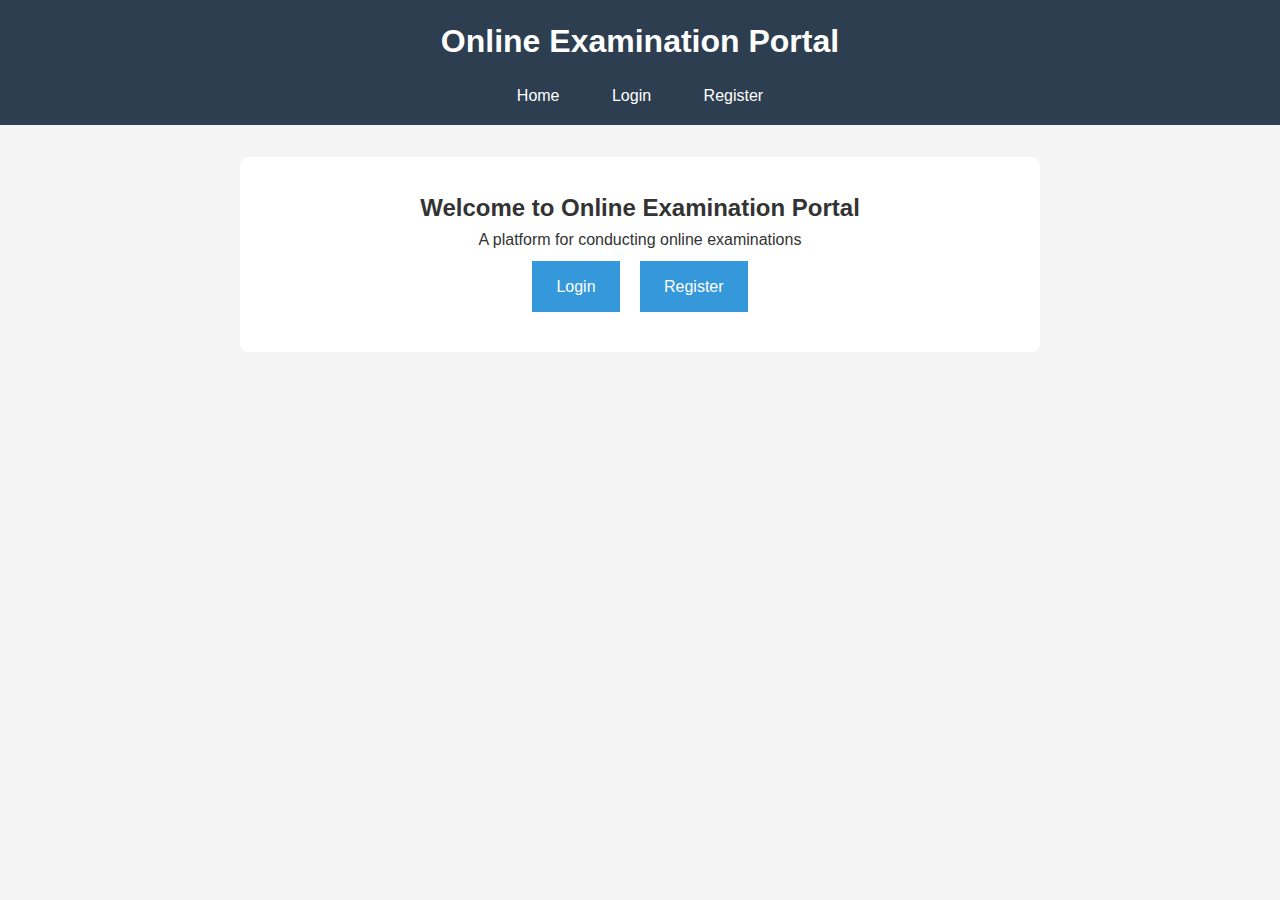
<file: index.html>
<!DOCTYPE html>
<html lang="en">
<head>
    <meta charset="UTF-8">
    <meta name="viewport" content="width=device-width, initial-scale=1.0">
    <title>Online Examination Portal</title>
    <link rel="stylesheet" href="styles.css">
</head>
<body>
    <header>
        <h1>Online Examination Portal</h1>
        <nav>
            <a href="index.html">Home</a>
            <a href="login.html">Login</a>
            <a href="registration.html">Register</a>
        </nav>
    </header>
    <main>
        <h2>Welcome to Online Examination Portal</h2>
        <p>A platform for conducting online examinations</p>
        <div>
            <a href="login.html" class="btn">Login</a>
            <a href="registration.html" class="btn">Register</a>
        </div>
    </main>
</body>
</html>
</file>
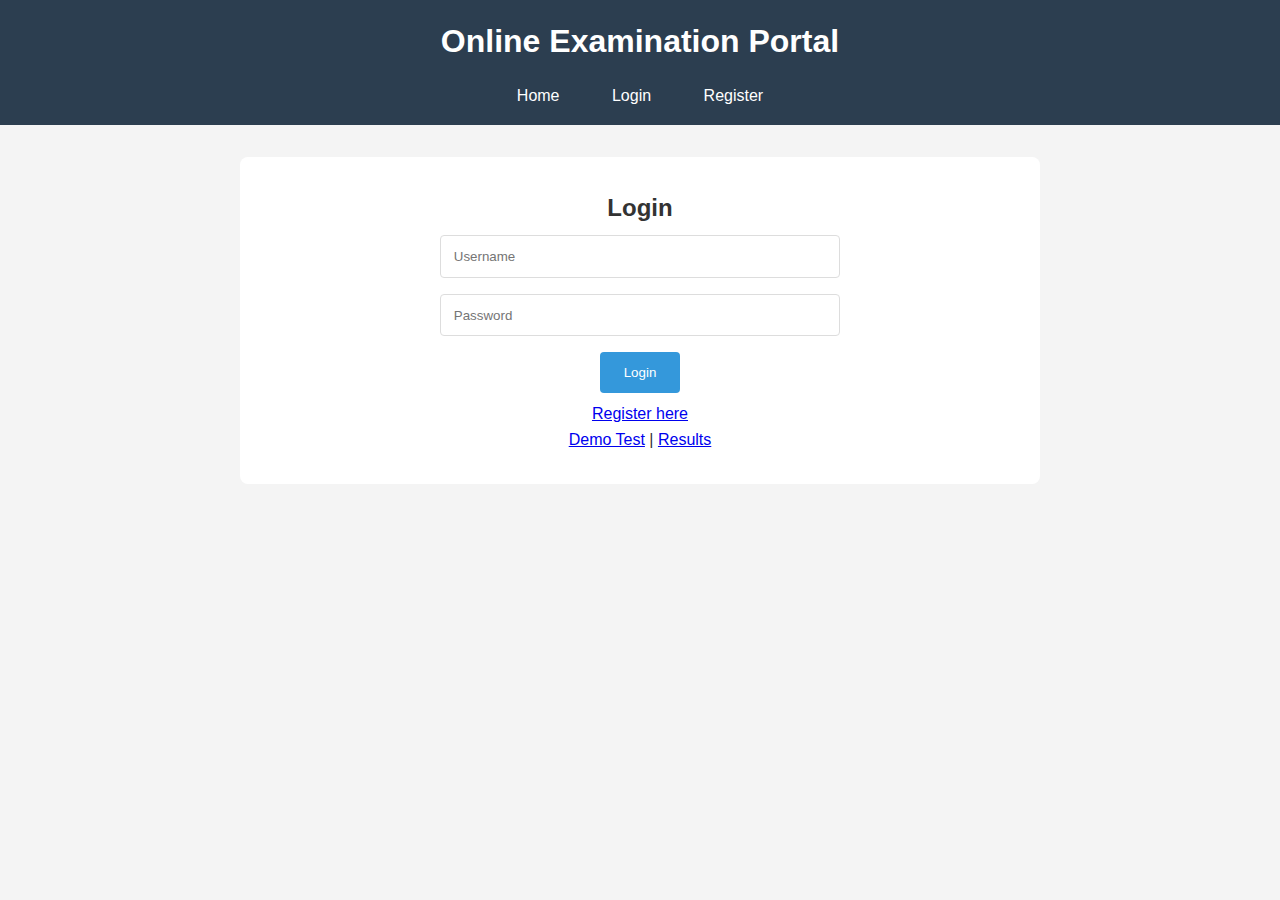
<file: login.html>
<!DOCTYPE html>
<html lang="en">
<head>
    <meta charset="UTF-8">
    <meta name="viewport" content="width=device-width, initial-scale=1.0">
    <title>Login</title>
    <link rel="stylesheet" href="styles.css">
</head>
<body>
    <header>
        <h1>Online Examination Portal</h1>
        <nav>
            <a href="index.html">Home</a>
            <a href="login.html">Login</a>
            <a href="registration.html">Register</a>
        </nav>
    </header>
    <main>
        <form>
            <h2>Login</h2>
            <input type="text" placeholder="Username" required>
            <input type="password" placeholder="Password" required>
            <button type="submit" class="btn">Login</button>
            <p><a href="registration.html">Register here</a></p>
            <p><a href="test.html">Demo Test</a> | <a href="results.html">Results</a></p>
        </form>
    </main>
</body>
</html>
</file>
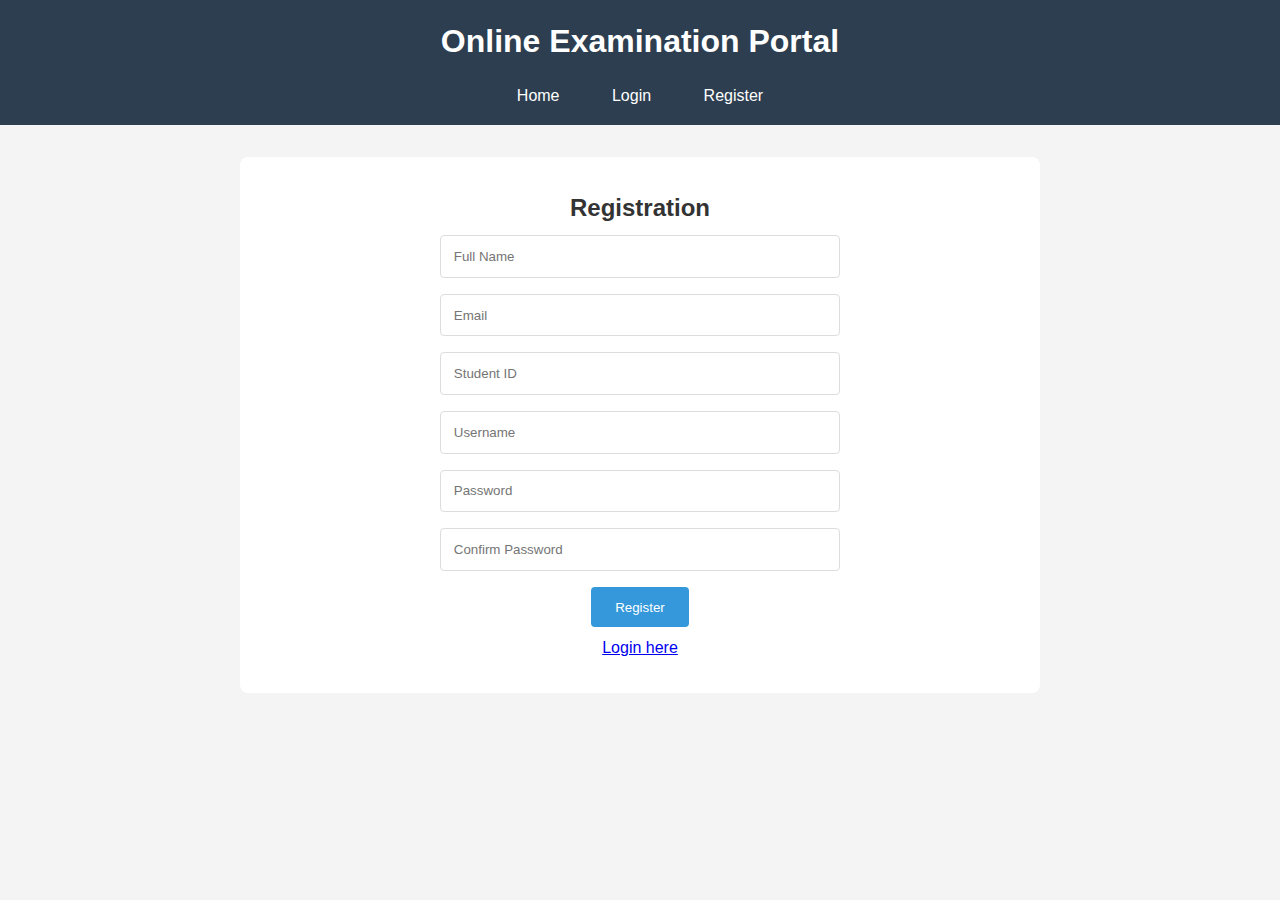
<file: registration.html>
<!DOCTYPE html>
<html lang="en">
<head>
    <meta charset="UTF-8">
    <meta name="viewport" content="width=device-width, initial-scale=1.0">
    <title>Registration</title>
    <link rel="stylesheet" href="styles.css">
</head>
<body>
    <header>
        <h1>Online Examination Portal</h1>
        <nav>
            <a href="index.html">Home</a>
            <a href="login.html">Login</a>
            <a href="registration.html">Register</a>
        </nav>
    </header>
    <main>
        <form>
            <h2>Registration</h2>
            <input type="text" placeholder="Full Name" required>
            <input type="email" placeholder="Email" required>
            <input type="text" placeholder="Student ID" required>
            <input type="text" placeholder="Username" required>
            <input type="password" placeholder="Password" required>
            <input type="password" placeholder="Confirm Password" required>
            <button type="submit" class="btn">Register</button>
            <p><a href="login.html">Login here</a></p>
        </form>
    </main>
</body>
</html>
</file>
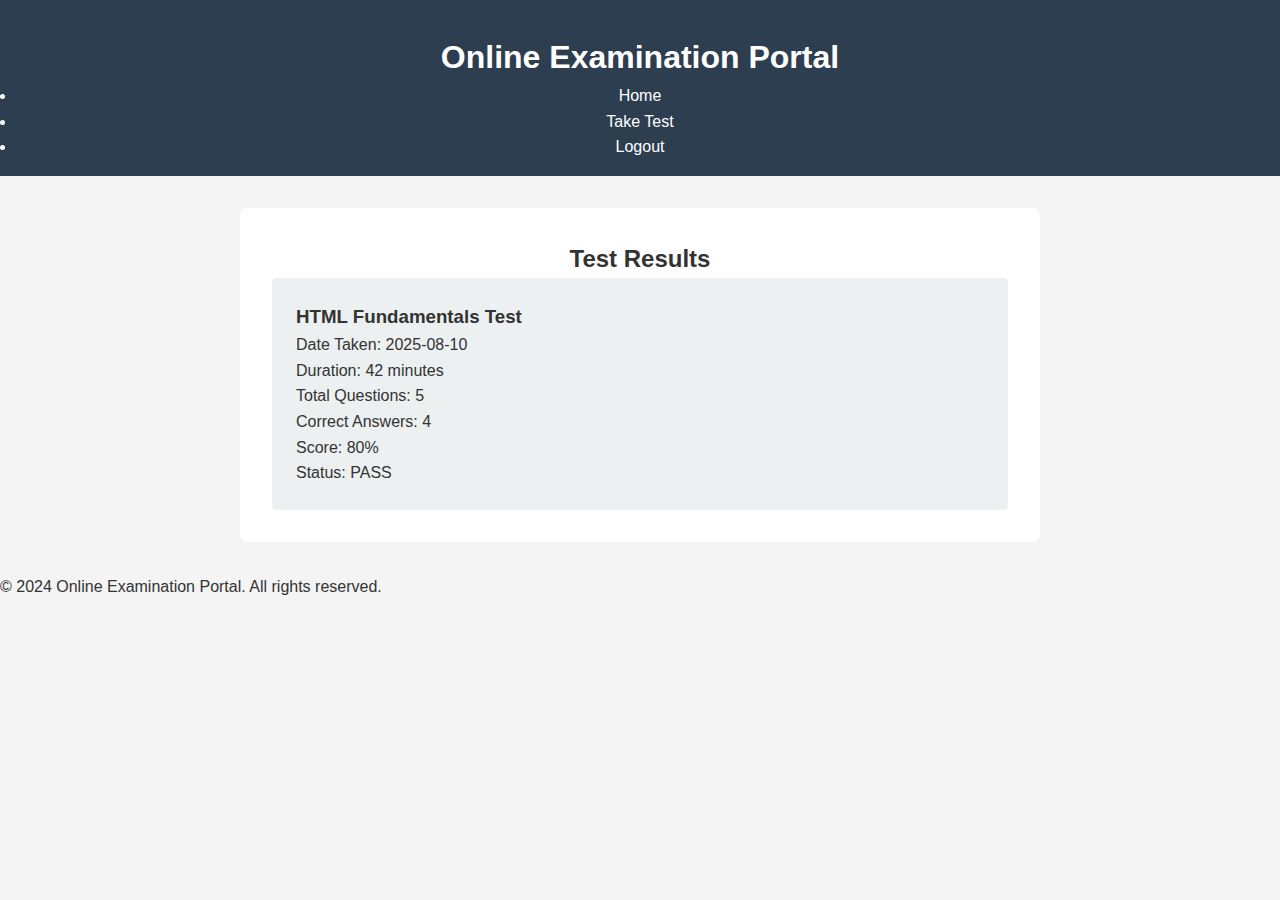
<file: results.html>
<!DOCTYPE html>
<html lang="en">
<head>
    <meta charset="UTF-8">
    <meta name="viewport" content="width=device-width, initial-scale=1.0">
    <title>Results - Online Examination Portal</title>
    <link rel="stylesheet" href="styles.css">
</head>
<body>
    <header>
        <nav>
            <div class="nav-container">
                <h1 class="logo">Online Examination Portal</h1>
                <ul class="nav-links">
                    <li><a href="index.html">Home</a></li>
                    <li><a href="test.html">Take Test</a></li>
                    <li><a href="login.html">Logout</a></li>
                </ul>
            </div>
        </nav>
    </header>

    <main>
        <section class="results-section">
            <div class="container">
                <div class="results-header">
                    <h2>Test Results</h2>
                </div>

                <div class="results-container">
                    <div class="result-card">
                        <h3>HTML Fundamentals Test</h3>
                        <div class="result-details">
                            <div class="result-item">
                                <span class="label">Date Taken:</span>
                                <span class="value">2025-08-10</span>
                            </div>
                            <div class="result-item">
                                <span class="label">Duration:</span>
                                <span class="value">42 minutes</span>
                            </div>
                            <div class="result-item">
                                <span class="label">Total Questions:</span>
                                <span class="value">5</span>
                            </div>
                            <div class="result-item">
                                <span class="label">Correct Answers:</span>
                                <span class="value">4</span>
                            </div>
                            <div class="result-item">
                                <span class="label">Score:</span>
                                <span class="value score-pass">80%</span>
                            </div>
                            <div class="result-item">
                                <span class="label">Status:</span>
                                <span class="value status-pass">PASS</span>
                            </div>
                        </div>
                    </div>

                 
                </div>

                
        </section>
    </main>

    <footer>
        <div class="container">
            <p>&copy; 2024 Online Examination Portal. All rights reserved.</p>
        </div>
    </footer>
</body>

</html>
</file>
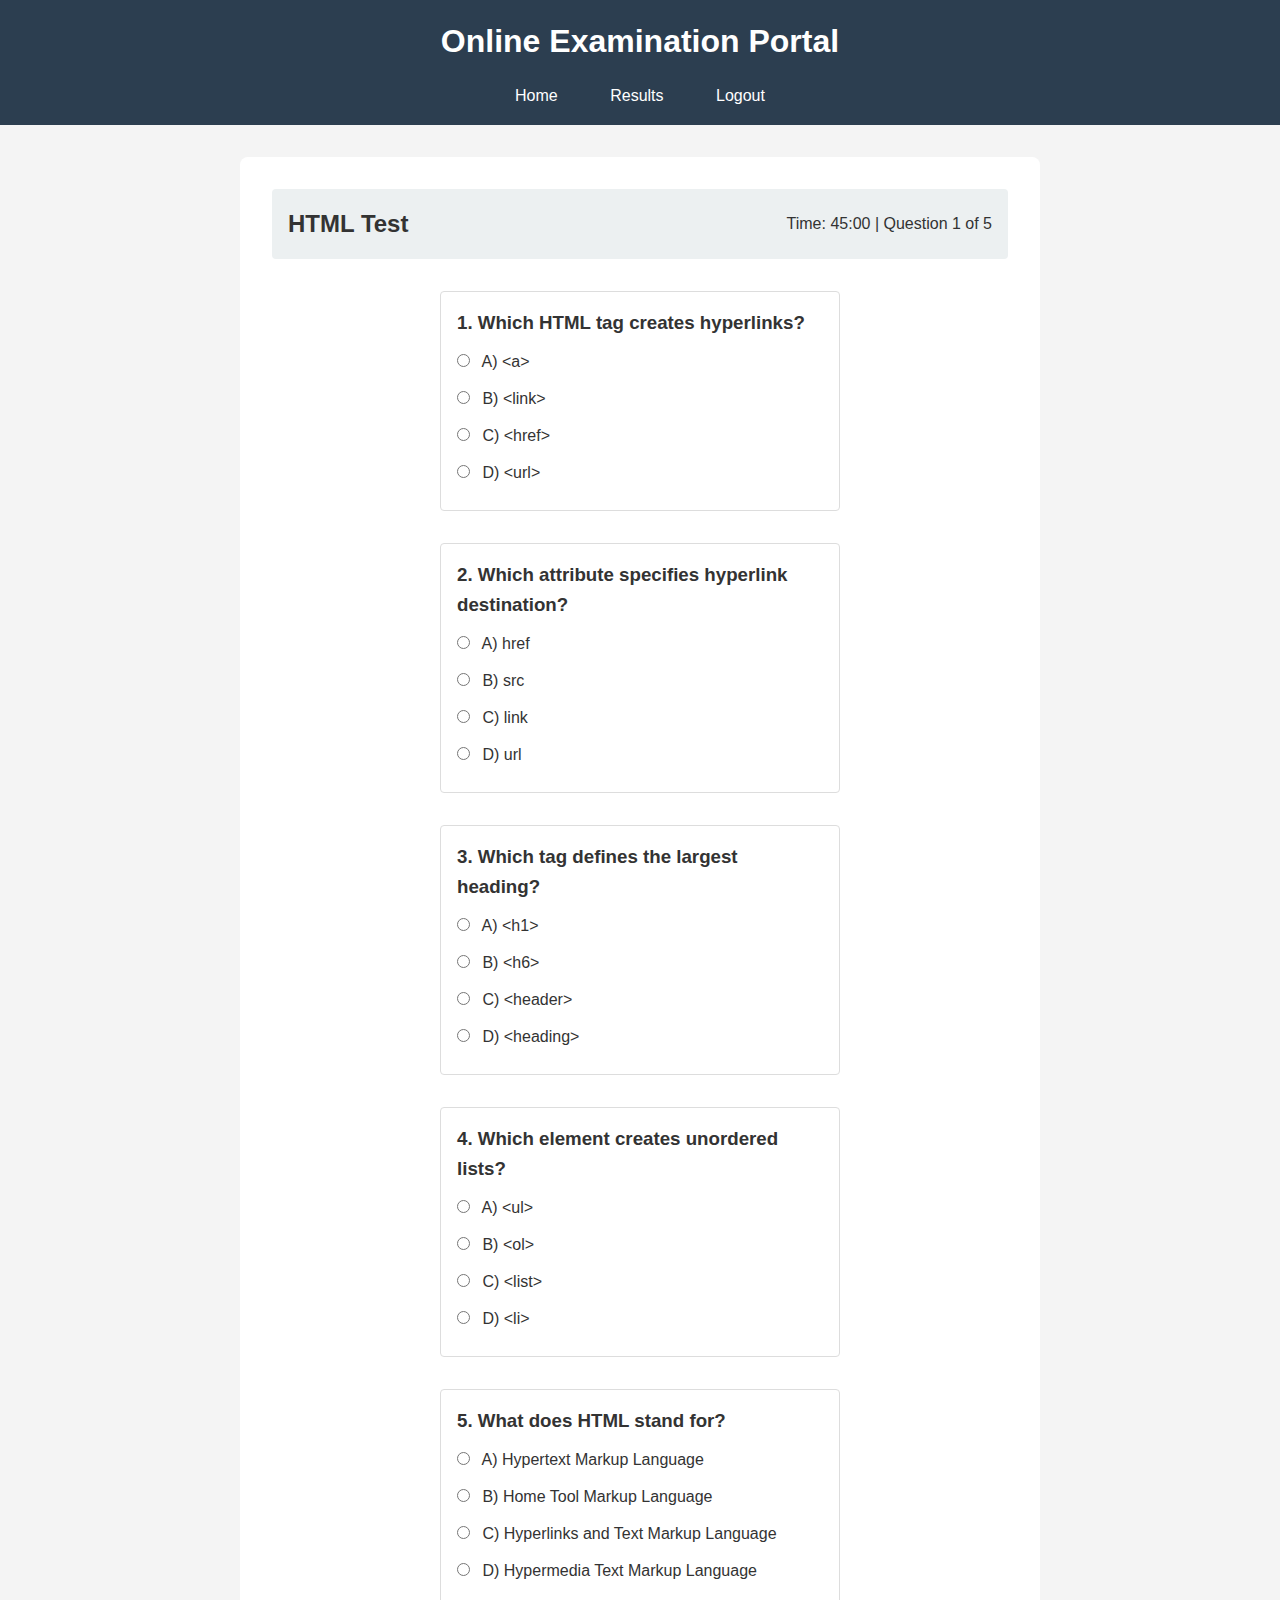
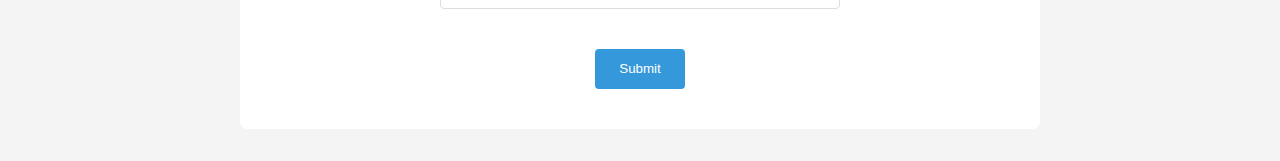
<file: test.html>
<!DOCTYPE html>
<html lang="en">
<head>
    <meta charset="UTF-8">
    <meta name="viewport" content="width=device-width, initial-scale=1.0">
    <title>Test</title>
    <link rel="stylesheet" href="styles.css">
</head>
<body>
    <header>
        <h1>Online Examination Portal</h1>
        <nav>
            <a href="index.html">Home</a>
            <a href="results.html">Results</a>
            <a href="login.html">Logout</a>
        </nav>
    </header>
    <main>
        <div class="test-info">
            <h2>HTML Test</h2>
            <span>Time: 45:00 | Question 1 of 5</span>
        </div>
        <form>
            <div class="question">
                <h3>1. Which HTML tag creates hyperlinks?</h3>
                <label><input type="radio" name="q1" value="a"> A) &lt;a&gt;</label>
                <label><input type="radio" name="q1" value="link"> B) &lt;link&gt;</label>
                <label><input type="radio" name="q1" value="href"> C) &lt;href&gt;</label>
                <label><input type="radio" name="q1" value="url"> D) &lt;url&gt;</label>
            </div>
            <div class="question">
                <h3>2. Which attribute specifies hyperlink destination?</h3>
                <label><input type="radio" name="q2" value="href"> A) href</label>
                <label><input type="radio" name="q2" value="src"> B) src</label>
                <label><input type="radio" name="q2" value="link"> C) link</label>
                <label><input type="radio" name="q2" value="url"> D) url</label>
            </div>
            <div class="question">
                <h3>3. Which tag defines the largest heading?</h3>
                <label><input type="radio" name="q3" value="h1"> A) &lt;h1&gt;</label>
                <label><input type="radio" name="q3" value="h6"> B) &lt;h6&gt;</label>
                <label><input type="radio" name="q3" value="header"> C) &lt;header&gt;</label>
                <label><input type="radio" name="q3" value="heading"> D) &lt;heading&gt;</label>
            </div>
            <div class="question">
                <h3>4. Which element creates unordered lists?</h3>
                <label><input type="radio" name="q4" value="ul"> A) &lt;ul&gt;</label>
                <label><input type="radio" name="q4" value="ol"> B) &lt;ol&gt;</label>
                <label><input type="radio" name="q4" value="list"> C) &lt;list&gt;</label>
                <label><input type="radio" name="q4" value="li"> D) &lt;li&gt;</label>
            </div>
            <div class="question">
                <h3>5. What does HTML stand for?</h3>
                <label><input type="radio" name="q5" value="hypertext"> A) Hypertext Markup Language</label>
                <label><input type="radio" name="q5" value="home"> B) Home Tool Markup Language</label>
                <label><input type="radio" name="q5" value="hyperlinks"> C) Hyperlinks and Text Markup Language</label>
                <label><input type="radio" name="q5" value="hypermedia"> D) Hypermedia Text Markup Language</label>
            </div>
            <div class="nav-buttons">
                <button type="submit" class="btn">Submit</button>
            </div>
        </form>
    </main>
</body>
</html>
</file>
<file: styles.css>
* {
    margin: 0;
    padding: 0;
    box-sizing: border-box;
}

body {
    font-family: Arial, sans-serif;
    line-height: 1.6;
    color: #333;
    background: #f4f4f4;
}

header {
    background: #2c3e50;
    color: white;
    padding: 1rem;
    text-align: center;
}

nav {
    margin-top: 1rem;
}

nav a {
    color: white;
    text-decoration: none;
    margin: 0 1rem;
    padding: 0.5rem;
}

nav a:hover {
    background: #34495e;
}

main {
    max-width: 800px;
    margin: 2rem auto;
    padding: 2rem;
    background: white;
    border-radius: 8px;
    text-align: center;
}

form {
    max-width: 400px;
    margin: 0 auto;
}

input, button {
    width: 100%;
    padding: 0.8rem;
    margin: 0.5rem 0;
    border: 1px solid #ddd;
    border-radius: 4px;
}

.btn {
    background: #3498db;
    color: white;
    border: none;
    cursor: pointer;
    text-decoration: none;
    display: inline-block;
    margin: 0.5rem;
    width: auto;
    padding: 0.8rem 1.5rem;
}

.btn:hover {
    background: #2980b9;
}

.test-info {
    display: flex;
    justify-content: space-between;
    align-items: center;
    margin-bottom: 2rem;
    padding: 1rem;
    background: #ecf0f1;
    border-radius: 4px;
}

.question {
    text-align: left;
    margin: 2rem 0;
    padding: 1rem;
    border: 1px solid #ddd;
    border-radius: 4px;
}

.question label {
    display: block;
    margin: 0.5rem 0;
    cursor: pointer;
}

.question input {
    width: auto;
    margin-right: 0.5rem;
}

.nav-buttons {
    text-align: center;
    margin-top: 2rem;
}

.results {
    display: grid;
    grid-template-columns: repeat(auto-fit, minmax(300px, 1fr));
    gap: 2rem;
    margin: 2rem 0;
}

.result-card {
    background: #ecf0f1;
    padding: 1.5rem;
    border-radius: 4px;
    text-align: left;
}

.pass {
    color: #27ae60;
    font-weight: bold;
}

.fail {
    color: #e74c3c;
    font-weight: bold;
}

@media (max-width: 768px) {
    .test-info {
        flex-direction: column;
        gap: 0.5rem;
    }
    
    .results {
        grid-template-columns: 1fr;
    }
}
</file>
